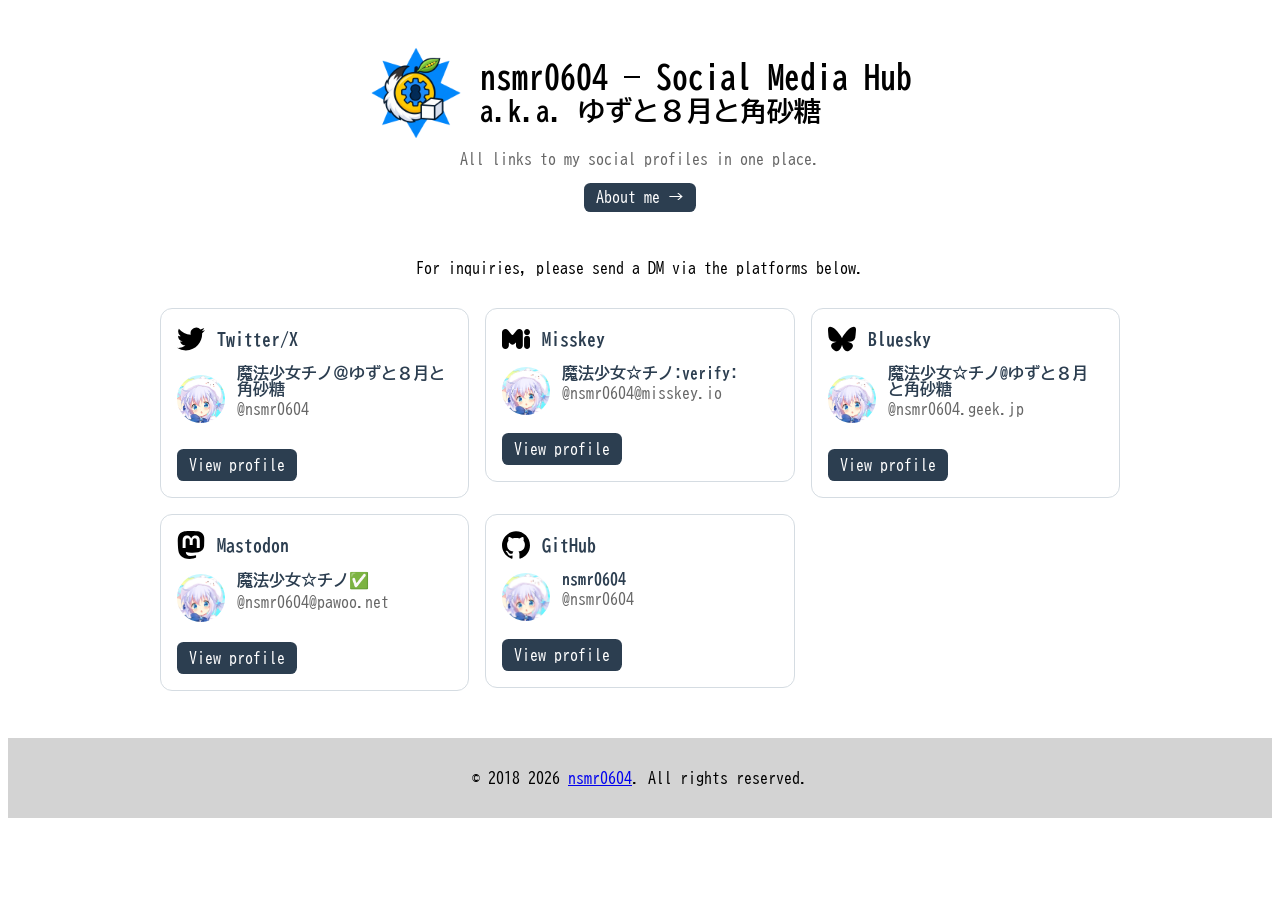
<file: index.html>
<!DOCTYPE html>
<html lang="ja">
  <head>
    <meta charset="utf-8" />
    <meta name="viewport" content="width=device-width, initial-scale=1" />
    <meta
      name="description"
      content="nsmr0604 (a.k.a. ゆずと８月と角砂糖) — Social Media Hub linking to Misskey, Bluesky, Mastodon, GitHub, Twitter/X."
    />
    <meta name="theme-color" content="#2c3e50" />
    <title>nsmr0604 — Social Media Hub (a.k.a. ゆずと８月と角砂糖)</title>
    <link rel="canonical" href="https://www.nsmr0604.geek.jp/" />
    <link rel="icon" href="/favicon.ico" sizes="32x32" />
    <link rel="apple-touch-icon" sizes="192x192" href="assets/favicon/icon-192x192.png" />
    <link rel="manifest" href="assets/site.webmanifest" />
        <link rel="stylesheet" href="assets/css/default.css" />
    <link rel="stylesheet" href="assets/css/index.css" />
    <link rel="preconnect" href="https://fonts.googleapis.com" />
    <link rel="preconnect" href="https://fonts.gstatic.com" crossorigin />
    <link
      href="https://fonts.googleapis.com/css2?family=BIZ+UDGothic:wght@400;700&amp;display=swap"
      rel="stylesheet"
    />

    <!-- Open Graph -->
    <meta property="og:type" content="profile" />
    <meta property="og:site_name" content="nsmr0604 — Social Media Hub" />
    <meta property="og:locale" content="ja_JP" />
    <meta property="og:url" content="https://www.nsmr0604.geek.jp/" />
    <meta property="og:title" content="nsmr0604 — Social Media Hub (a.k.a. ゆずと８月と角砂糖)" />
    <meta
      property="og:description"
      content="nsmr0604 (a.k.a. ゆずと８月と角砂糖) — Social Media Hub"
    />
    <meta property="og:image" content="https://www.nsmr0604.geek.jp/assets/img/og-image.png" />
    <meta property="og:image:width" content="1200" />
    <meta property="og:image:height" content="630" />
    <meta property="og:image:alt" content="Social Media Hub card for nsmr0604 (a.k.a. ゆずと８月と角砂糖) with links to Twitter/X, Misskey, Bluesky, Mastodon and GitHub" />

    <!-- Twitter Card -->
    <meta name="twitter:card" content="summary_large_image" />
    <meta name="twitter:site" content="@nsmr0604" />
    <meta name="twitter:image" content="https://www.nsmr0604.geek.jp/assets/img/og-image.png" />

    <!-- JSON-LD Person -->
    <script type="application/ld+json">
      {
        "@context": "https://schema.org",
        "@type": "Person",
        "name": "nsmr0604",
        "alternateName": "ゆずと８月と角砂糖",
        "url": "https://www.nsmr0604.geek.jp/",
        "sameAs": [
          "https://misskey.io/@nsmr0604",
          "https://bsky.app/profile/did:plc:rngv7mf7c23mbc5iqgm2jw6q",
          "https://pawoo.net/@nsmr0604",
          "https://github.com/nsmr0604",
          "https://twitter.com/nsmr0604"
        ]
      }
    </script>
    <script type="module" src="assets/js/main.js"></script>
  </head>
  <body>
    <a class="skip-link" href="#main-content">Skip to main content</a>
    <header>
      <div class="site-brand">
        <img
          class="site-logo"
          src="assets/img/logo.webp"
          alt=""
          width="96"
          height="96"
        />
        <h1>
          nsmr0604 — Social Media Hub<br />
          <small>a.k.a. ゆずと８月と角砂糖</small>
        </h1>
      </div>
      <p class="tagline">All links to my social profiles in one place.</p>
      <p class="about-link"><a href="about.html">About me →</a></p>
    </header>
    <main id="main-content">
      <p class="inquiry-note">For inquiries, please send a DM via the platforms below.</p>
      <ul class="social-links">
        <li>
          <article class="social-card" data-profile="twitter" aria-labelledby="card-twitter-title">
            <div class="social-card-header">
              <img
                class="social-icon"
                src="assets/icons/twitter.svg"
                alt=""
                aria-hidden="true"
                width="28"
                height="28"
              />
              <h2 id="card-twitter-title">Twitter/X</h2>
            </div>
            <div class="social-profile">
              <img class="profile-avatar" alt="" hidden loading="lazy" />
              <div>
                <p class="social-display-name">ゆずと８月と角砂糖</p>
                <p class="social-account">@nsmr0604</p>
              </div>
            </div>
            <a class="social-profile-link" href="https://twitter.com/nsmr0604" rel="me noopener noreferrer">View profile</a>
          </article>
        </li>
        <li>
          <article class="social-card" data-profile="misskey" aria-labelledby="card-misskey-title">
            <div class="social-card-header">
              <img
                class="social-icon"
                src="assets/icons/misskey.svg"
                alt=""
                aria-hidden="true"
                width="28"
                height="28"
              />
              <h2 id="card-misskey-title">Misskey</h2>
            </div>
            <div class="social-profile">
              <img class="profile-avatar" alt="" hidden loading="lazy" />
              <div>
                <p class="social-display-name" hidden></p>
                <p class="social-account">@nsmr0604@misskey.io</p>
              </div>
            </div>
            <a class="social-profile-link" href="https://misskey.io/@nsmr0604" rel="me noopener noreferrer">View profile</a>
          </article>
        </li>
        <li>
          <article class="social-card" data-profile="bluesky" aria-labelledby="card-bluesky-title">
            <div class="social-card-header">
              <img
                class="social-icon"
                src="assets/icons/bluesky.svg"
                alt=""
                aria-hidden="true"
                width="28"
                height="28"
              />
              <h2 id="card-bluesky-title">Bluesky</h2>
            </div>
            <div class="social-profile">
              <img class="profile-avatar" alt="" hidden loading="lazy" />
              <div>
                <p class="social-display-name" hidden></p>
                <p class="social-account">@nsmr0604.geek.jp</p>
              </div>
            </div>
            <a class="social-profile-link" href="https://bsky.app/profile/did:plc:rngv7mf7c23mbc5iqgm2jw6q" rel="me noopener noreferrer">View profile</a>
          </article>
        </li>
        <li>
          <article class="social-card" data-profile="mastodon" aria-labelledby="card-mastodon-title">
            <div class="social-card-header">
              <img
                class="social-icon"
                src="assets/icons/mastodon.svg"
                alt=""
                aria-hidden="true"
                width="28"
                height="28"
              />
              <h2 id="card-mastodon-title">Mastodon</h2>
            </div>
            <div class="social-profile">
              <img class="profile-avatar" alt="" hidden loading="lazy" />
              <div>
                <p class="social-display-name" hidden></p>
                <p class="social-account">@nsmr0604@pawoo.net</p>
              </div>
            </div>
            <a class="social-profile-link" href="https://pawoo.net/@nsmr0604" rel="me noopener noreferrer">View profile</a>
          </article>
        </li>
        <li>
          <article class="social-card" data-profile="github" aria-labelledby="card-github-title">
            <div class="social-card-header">
              <img
                class="social-icon"
                src="assets/icons/github.svg"
                alt=""
                aria-hidden="true"
                width="28"
                height="28"
              />
              <h2 id="card-github-title">GitHub</h2>
            </div>
            <div class="social-profile">
              <img class="profile-avatar" alt="" hidden loading="lazy" />
              <div>
                <p class="social-display-name" hidden></p>
                <p class="social-account">@nsmr0604</p>
              </div>
            </div>
            <a class="social-profile-link" href="https://github.com/nsmr0604" rel="me noopener noreferrer">View profile</a>
          </article>
        </li>
      </ul>
    </main>
    <footer>
      <p>
        &copy; <span id="start-year">2018</span>&ndash;<span id="updated-year">2026</span>
        <a href="https://twitter.com/nsmr0604" rel="me noopener noreferrer">nsmr0604</a>. All rights reserved.
      </p>
    </footer>
  </body>
</html>
</file>
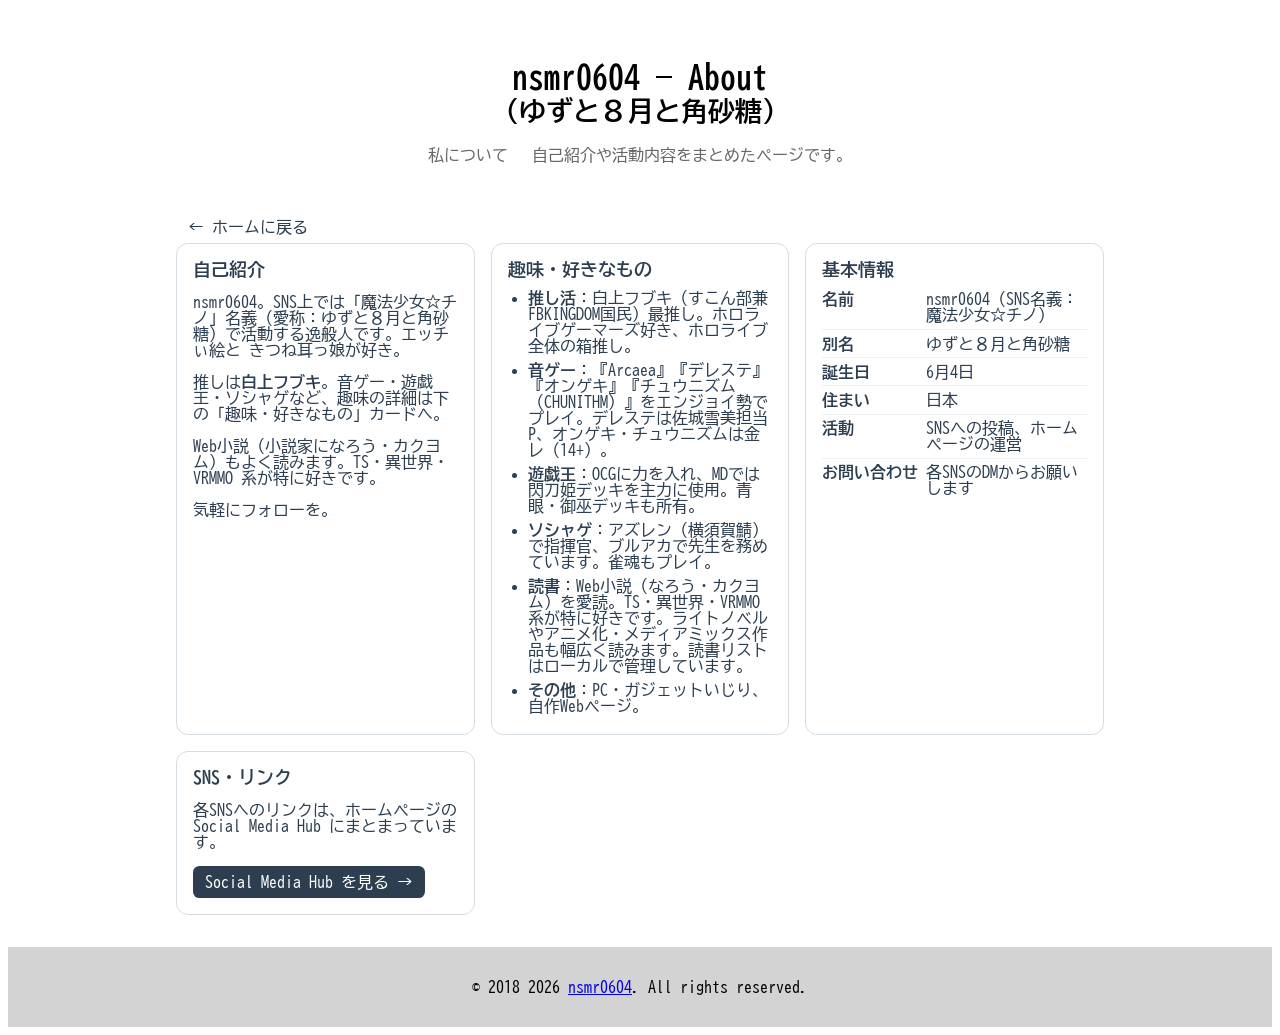
<file: about.html>
<!DOCTYPE html>
<html lang="ja">
  <head>
    <meta charset="utf-8" />
    <meta name="viewport" content="width=device-width, initial-scale=1" />
    <meta
      name="description"
      content="nsmr0604 (a.k.a. ゆずと８月と角砂糖) — 自己紹介ページ。活動内容や好きなこと、SNSへのリンクをまとめています。"
    />
    <meta name="theme-color" content="#2c3e50" />
    <title>nsmr0604 — About（ゆずと８月と角砂糖）</title>
    <link rel="canonical" href="https://www.nsmr0604.geek.jp/about.html" />
    <link rel="icon" href="/favicon.ico" sizes="32x32" />
    <link rel="apple-touch-icon" sizes="192x192" href="assets/favicon/icon-192x192.png" />
    <link rel="manifest" href="assets/site.webmanifest" />
        <link rel="stylesheet" href="assets/css/default.css" />
    <link rel="stylesheet" href="assets/css/about.css" />
    <link rel="preconnect" href="https://fonts.googleapis.com" />
    <link rel="preconnect" href="https://fonts.gstatic.com" crossorigin />
    <link
      href="https://fonts.googleapis.com/css2?family=BIZ+UDGothic:wght@400;700&amp;display=swap"
      rel="stylesheet"
    />

    <!-- Open Graph -->
    <meta property="og:type" content="profile" />
    <meta property="og:site_name" content="nsmr0604 — Social Media Hub" />
    <meta property="og:locale" content="ja_JP" />
    <meta property="og:url" content="https://www.nsmr0604.geek.jp/about.html" />
    <meta property="og:title" content="nsmr0604 — About（ゆずと８月と角砂糖）" />
    <meta
      property="og:description"
      content="nsmr0604 (a.k.a. ゆずと８月と角砂糖) — 自己紹介ページ"
    />
    <meta property="og:image" content="https://www.nsmr0604.geek.jp/assets/img/og-image.png" />
    <meta property="og:image:width" content="1200" />
    <meta property="og:image:height" content="630" />
    <meta property="og:image:alt" content="ゆずと８月と角砂糖（nsmr0604）— 自己紹介ページ" />

    <!-- Twitter Card -->
    <meta name="twitter:card" content="summary_large_image" />
    <meta name="twitter:site" content="@nsmr0604" />
    <meta name="twitter:image" content="https://www.nsmr0604.geek.jp/assets/img/og-image.png" />

    <!-- JSON-LD ProfilePage -->
    <script type="application/ld+json">
      {
        "@context": "https://schema.org",
        "@type": "ProfilePage",
        "mainEntity": {
          "@type": "Person",
          "name": "nsmr0604",
          "alternateName": "ゆずと８月と角砂糖",
          "url": "https://www.nsmr0604.geek.jp/about.html",
          "sameAs": [
            "https://misskey.io/@nsmr0604",
            "https://bsky.app/profile/did:plc:rngv7mf7c23mbc5iqgm2jw6q",
            "https://pawoo.net/@nsmr0604",
            "https://github.com/nsmr0604",
            "https://twitter.com/nsmr0604"
          ]
        }
      }
    </script>
  </head>
  <body>
    <a class="skip-link" href="#main-content">メインコンテンツへスキップ</a>
    <header>
      <h1>
        nsmr0604 — About<br />
        <small>（ゆずと８月と角砂糖）</small>
      </h1>
      <p class="tagline">私について — 自己紹介や活動内容をまとめたページです。</p>
    </header>
    <main id="main-content">
      <nav class="page-nav" aria-label="ページ内ナビゲーション">
        <a class="back-link" href="./">&#8592; ホームに戻る</a>
      </nav>

      <div class="about-grid">
        <article class="about-card">
          <div class="about-card-header">
            <h2>自己紹介</h2>
          </div>
          <p>
            nsmr0604。SNS上では「魔法少女☆チノ」名義（愛称：ゆずと８月と角砂糖）で活動する逸般人です。エッチぃ絵と きつね耳っ娘が好き。
          </p>
          <p>
            推しは<strong>白上フブキ</strong>。音ゲー・遊戯王・ソシャゲなど、趣味の詳細は下の「趣味・好きなもの」カードへ。
          </p>
          <p>
            Web小説（小説家になろう・カクヨム）もよく読みます。TS・異世界・VRMMO 系が特に好きです。
          </p>
          <p>
            気軽にフォローを。
          </p>
        </article>

        <article class="about-card">
          <div class="about-card-header">
            <h2>趣味・好きなもの</h2>
          </div>
          <ul class="hobby-list">
            <li><strong>推し活</strong>：白上フブキ（すこん部兼FBKINGDOM国民）最推し。ホロライブゲーマーズ好き、ホロライブ全体の箱推し。</li>
            <li><strong>音ゲー</strong>：『Arcaea』『デレステ』『オンゲキ』『チュウニズム（CHUNITHM）』をエンジョイ勢でプレイ。デレステは佐城雪美担当P、オンゲキ・チュウニズムは金レ（14+）。</li>
            <li><strong>遊戯王</strong>：OCGに力を入れ、MDでは閃刀姫デッキを主力に使用。青眼・御巫デッキも所有。</li>
            <li><strong>ソシャゲ</strong>：アズレン（横須賀鯖）で指揮官、ブルアカで先生を務めています。雀魂もプレイ。</li>
            <li><strong>読書</strong>：Web小説（なろう・カクヨム）を愛読。TS・異世界・VRMMO 系が特に好きです。ライトノベルやアニメ化・メディアミックス作品も幅広く読みます。読書リストはローカルで管理しています。</li>
            <li><strong>その他</strong>：PC・ガジェットいじり、自作Webページ。</li>
          </ul>
        </article>

        <article class="about-card">
          <div class="about-card-header">
            <h2>基本情報</h2>
          </div>
          <dl class="info-list">
            <div>
              <dt>名前</dt>
              <dd>nsmr0604（SNS名義：魔法少女☆チノ）</dd>
            </div>
            <div>
              <dt>別名</dt>
              <dd>ゆずと８月と角砂糖</dd>
            </div>
            <div>
              <dt>誕生日</dt>
              <dd>6月4日</dd>
            </div>
            <div>
              <dt>住まい</dt>
              <dd>日本</dd>
            </div>
            <div>
              <dt>活動</dt>
              <dd>SNSへの投稿、ホームページの運営</dd>
            </div>
            <div>
              <dt>お問い合わせ</dt>
              <dd>各SNSのDMからお願いします</dd>
            </div>
          </dl>
        </article>

        <article class="about-card">
          <div class="about-card-header">
            <h2>SNS・リンク</h2>
          </div>
          <p>
            各SNSへのリンクは、ホームページの Social Media Hub にまとまっています。
          </p>
          <a class="hub-link" href="./">Social Media Hub を見る &rarr;</a>
        </article>
      </div>
    </main>
    <footer>
      <p>
        &copy; <span id="start-year">2018</span>&ndash;<span id="updated-year">2026</span>
        <a href="https://twitter.com/nsmr0604" rel="me noopener noreferrer">nsmr0604</a>. All rights reserved.
      </p>
    </footer>
  </body>
</html>
</file>
<file: assets/css/default.css>
/* --- Global box-sizing (prevents horizontal overflow from padding + width) --- */
*,
*::before,
*::after {
    box-sizing: border-box;
}

/* --- Skip link (visually hidden, still announced to screen readers) --- */
.skip-link {
    position: absolute;
    top: 0;
    left: 0;
    width: 1px;
    height: 1px;
    padding: 0;
    margin: -1px;
    overflow: hidden;
    clip: rect(0 0 0 0);
    clip-path: inset(50%);
    white-space: nowrap;
    border: 0;
}

/* --- Common (all pages) --- */

body {
    display: flex;
    flex-flow: column;
    min-height: 90vh;
    font-family: "BIZ UDGothic", sans-serif;
}

main {
    flex: 1;
}

header {
    text-align: center;
    padding: 2rem 1rem;
}

.tagline {
    color: #666;
    font-weight: normal;
    margin-top: 0.25rem;
}

footer {
    width: 100%;
    padding: 1rem;
    text-align: center;
    background-color: lightgray;
}

.social-icon {
    width: 1.75rem;
    height: 1.75rem;
    flex: 0 0 1.75rem;
}
</file>
<file: assets/css/index.css>
/* --- Index page (Social Media Hub) --- */

.social-links {
    list-style: none;
    padding: 0;
    max-width: 960px;
    margin: 2rem auto;
    display: grid;
    grid-template-columns: repeat(auto-fit, minmax(min(100%, 260px), 1fr));
    gap: 1rem;
}

.social-links li {
    min-width: 0;
}

.social-card {
    display: flex;
    flex-direction: column;
    min-height: 9rem;
    padding: 1rem;
    border: 1px solid #d5dce2;
    border-radius: 0.75rem;
    background-color: #fff;
    color: #2c3e50;
}

.social-card-header {
    display: flex;
    align-items: center;
    gap: 0.75rem;
}

.social-card-header h2 {
    margin: 0;
    font-size: 1.15rem;
}

.social-account {
    margin: 0.25rem 0 1rem;
    color: #666;
    overflow-wrap: anywhere;
}

.social-profile {
    display: flex;
    align-items: center;
    gap: 0.75rem;
    min-height: 3rem;
    margin: 0.75rem 0 1rem;
}

.profile-avatar {
    width: 3rem;
    height: 3rem;
    flex: 0 0 3rem;
    border-radius: 50%;
    object-fit: cover;
}

.social-display-name {
    margin: 0;
    font-weight: 700;
    overflow-wrap: anywhere;
}

.social-profile-link {
    align-self: flex-start;
    margin-top: auto;
    padding: 0.5rem 0.75rem;
    border-radius: 0.4rem;
    background-color: #2c3e50;
    color: #fff;
    text-decoration: none;
    transition: background-color 0.2s ease, transform 0.2s ease;
}

.social-profile-link:hover {
    background-color: #1b2835;
    transform: translateY(-2px);
}

.social-profile-link:focus-visible {
    outline: 3px solid #2c3e50;
    outline-offset: 3px;
}

@media (prefers-reduced-motion: reduce) {
    .social-profile-link {
        transition: none;
    }

    .social-profile-link:hover {
        transform: none;
    }
}


.about-link {
    margin-top: 0.5rem;
}

.about-link a {
    display: inline-block;
    padding: 0.4rem 0.75rem;
    border-radius: 0.4rem;
    background-color: #2c3e50;
    color: #fff;
    text-decoration: none;
    transition: background-color 0.2s ease;
}

.about-link a:hover {
    background-color: #1b2835;
}

/* --- Site logo (header) --- */

.site-brand {
    display: flex;
    align-items: center;
    justify-content: center;
    gap: 1rem;
}

.site-brand h1 {
    text-align: left;
}

.site-logo {
    display: block;
    width: 6rem;
    height: 6rem;
    flex: 0 0 6rem;
}

@media (max-width: 480px) {
    .site-logo {
        width: 4rem;
        height: 4rem;
        flex: 0 0 4rem;
    }
}

/* --- Inquiry note (centered to match the header) --- */

.inquiry-note {
    max-width: 960px;
    margin: 0 auto;
    text-align: center;
}
</file>
<file: assets/css/about.css>
/* --- About page --- */

.page-nav {
    max-width: 960px;
    margin: 0 auto;
    padding: 0 1rem;
}

.back-link {
    display: inline-block;
    padding: 0.5rem 0.75rem;
    border-radius: 0.4rem;
    color: #2c3e50;
    text-decoration: none;
    transition: background-color 0.2s ease;
}

.back-link:hover {
    background-color: #ecf0f3;
}

.back-link:focus-visible {
    outline: 3px solid #2c3e50;
    outline-offset: 3px;
}

.about-grid {
    max-width: 960px;
    margin: 0 auto 2rem;
    padding: 0 1rem;
    display: grid;
    grid-template-columns: repeat(auto-fit, minmax(min(100%, 280px), 1fr));
    gap: 1rem;
}

.about-card {
    padding: 1rem;
    border: 1px solid #d5dce2;
    border-radius: 0.75rem;
    background-color: #fff;
    color: #2c3e50;
}

.about-card-header h2 {
    margin: 0 0 0.5rem;
    font-size: 1.15rem;
}

.info-list {
    margin: 0;
}

.info-list div {
    display: flex;
    gap: 0.5rem;
    padding: 0.35rem 0;
    border-bottom: 1px solid #ecf0f3;
}

.info-list div:last-child {
    border-bottom: none;
}

.info-list dt {
    flex: 0 0 6em;
    font-weight: 700;
}

.info-list dd {
    margin: 0;
    overflow-wrap: anywhere;
}

.hobby-list {
    margin: 0;
    padding-left: 1.25em;
}

.hobby-list li {
    padding: 0.25rem 0;
}

.hub-link {
    display: inline-block;
    padding: 0.5rem 0.75rem;
    border-radius: 0.4rem;
    background-color: #2c3e50;
    color: #fff;
    text-decoration: none;
    transition: background-color 0.2s ease, transform 0.2s ease;
}

.hub-link:hover {
    background-color: #1b2835;
    transform: translateY(-2px);
}

.hub-link:focus-visible {
    outline: 3px solid #2c3e50;
    outline-offset: 3px;
}

.reading-link {
    display: inline-block;
    margin-left: 0.5rem;
    color: #2c3e50;
    text-decoration: none;
}

.reading-link:hover {
    text-decoration: underline;
}

@media (prefers-reduced-motion: reduce) {
    .hub-link {
        transition: none;
    }

    .hub-link:hover {
        transform: none;
    }
}
</file>
